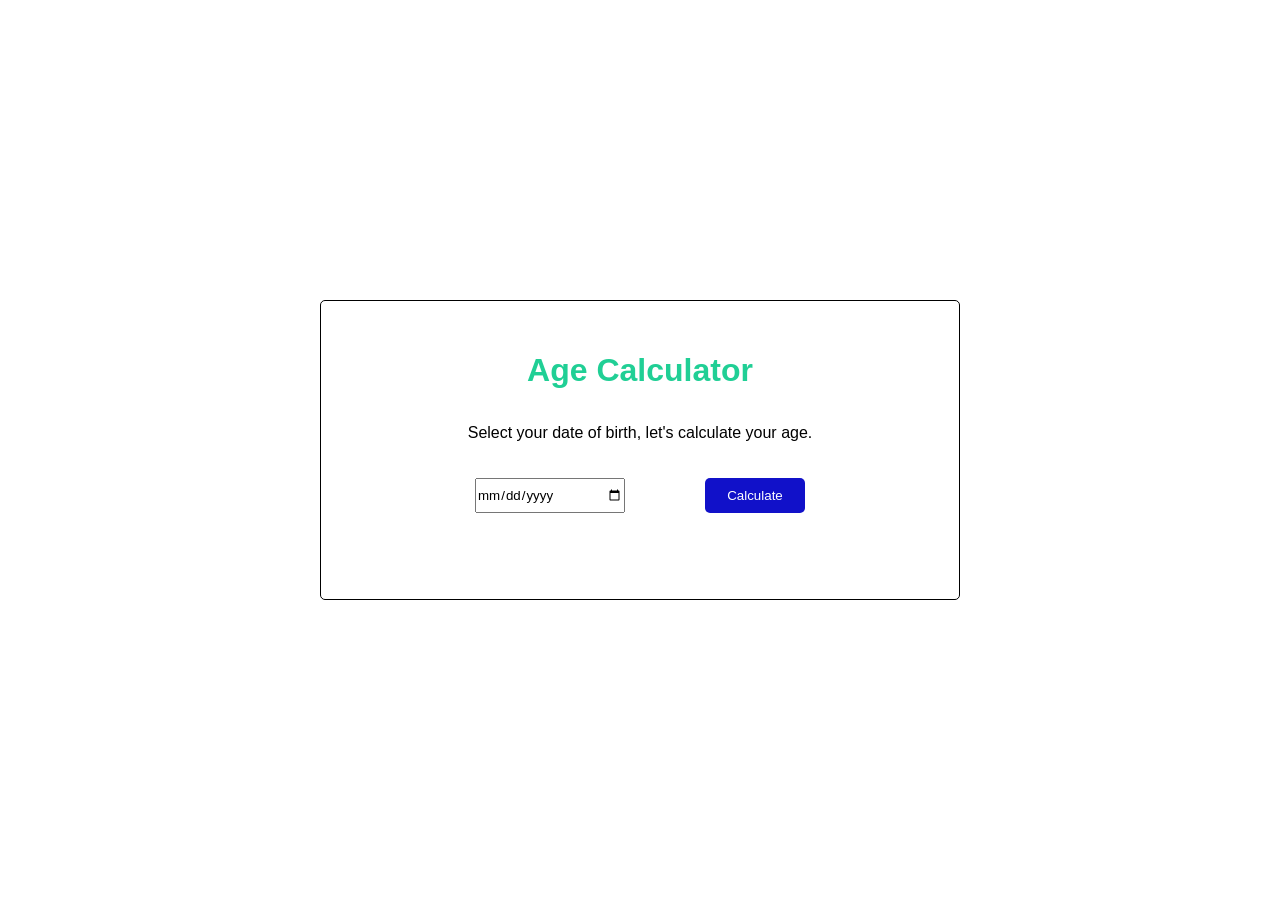
<file: Age_Calculator/index.html>
<!DOCTYPE html>
<html lang="en">
<head>
    <meta charset="UTF-8">
    <meta name="viewport" content="width=device-width, initial-scale=1.0">
    <title>Age Calculator</title>
    <link rel="stylesheet" href="style.css">
</head>
<body>
    <div class="wrapper">
        <h1>Age  Calculator</h1>
        <p>Select your date of birth, let's calculate your age.</p>
        <div class="input-wrapper">
            <input type="date" name="birthdate" id="birth-date">
            <button onclick="calculateAge()">Calculate</button>
        </div>
        <h2 class="display-age"></h2>
    </div>

    <script src="script.js"></script>
</body>
</html>
</file>
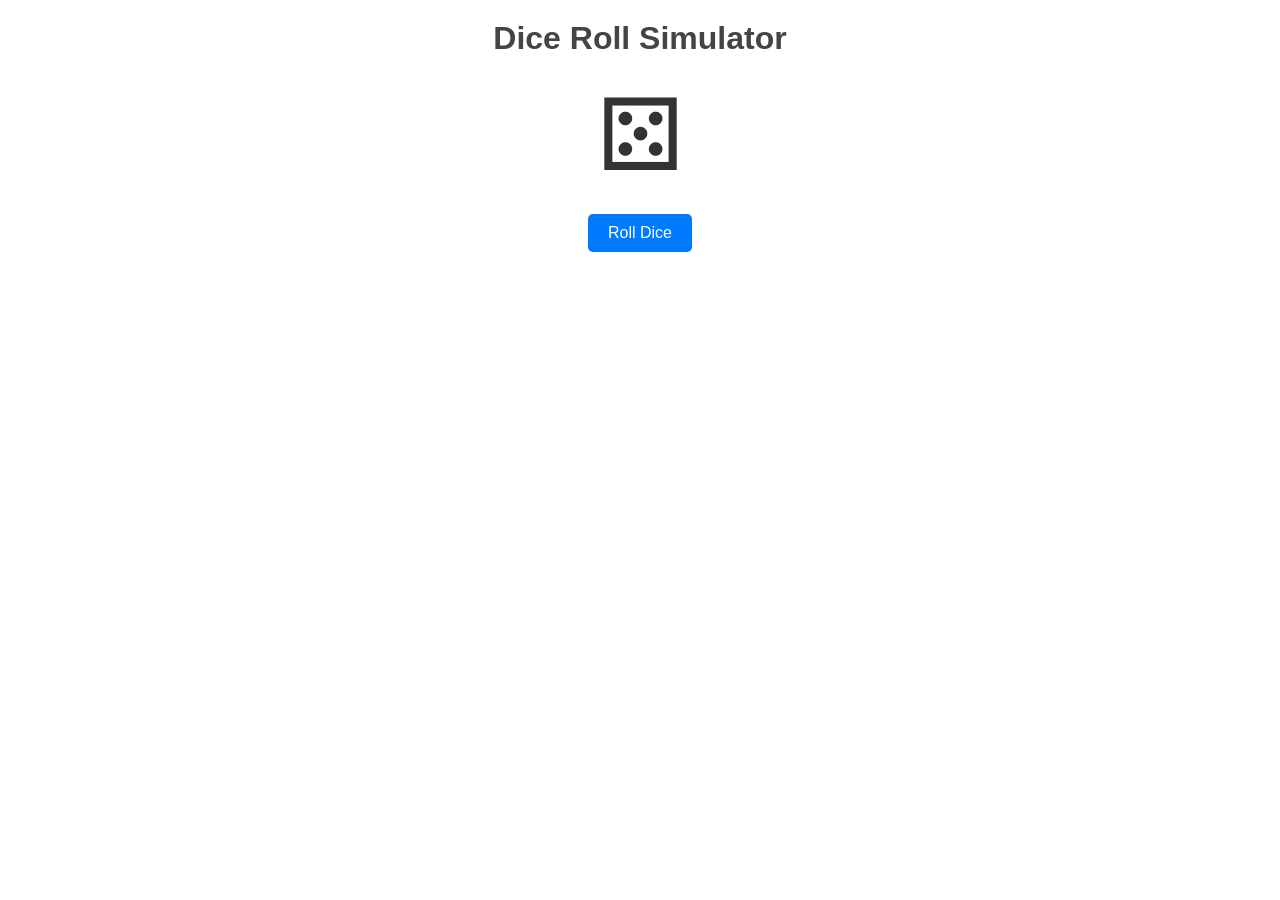
<file: Dice_Roll_Simulator/index.html>
<!DOCTYPE html>
<html lang="en">
<head>
    <meta charset="UTF-8">
    <meta name="viewport" content="width=device-width, initial-scale=1.0">
    <title>Dice Roll Simulator</title>
    <link rel="stylesheet" href="style.css">
</head>
<body>
    <h1>Dice Roll Simulator</h1>
    <div class="dice" id="dice">&#9860</div>
    <button>Roll Dice</button>

    <ul id="roll-history">

    </ul>

    <div class="modal-box">
        <span class="close">&times;</span>
        <p>Maximum trial! Refresh Game</p>
    </div>


    <script src="script.js"></script>
</body>
</html>
</file>
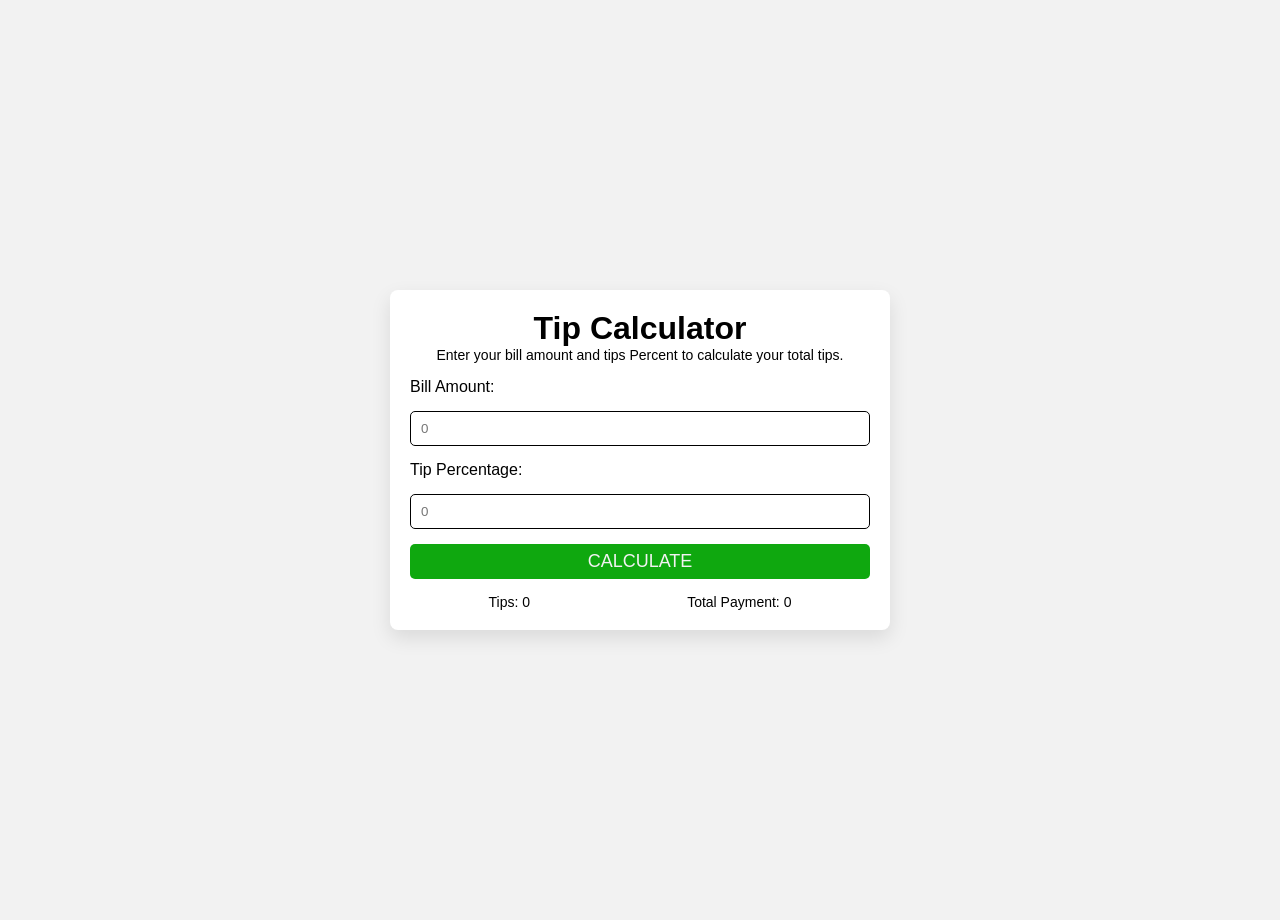
<file: myJS/index.html>
<!DOCTYPE html>
<html lang="en">
<head>
    <meta charset="UTF-8">
    <meta name="viewport" content="width=device-width, initial-scale=1.0">
    <title>My Tip Calculator</title>
    <link rel="stylesheet" href="style.css">
</head>
<body>
    <div class="wrapper">
       <div class="intro-header">
         <h1>Tip Calculator</h1>
        <p>Enter your bill amount and tips Percent to calculate your total tips.</p>
       </div>
      
        <label>Bill Amount:</label>
        <input type="number" placeholder="0" id="bill-amount">

        <label>Tip Percentage:</label>
        <input type="number" placeholder="0" id="tips-percent">
        <button onclick="calculateTotal()">CALCULATE</button>

        <div class="calculate">
            <p class="diplay-total">Tips: <span id="tip-value">0</span></p>
            <p>Total Payment: <span id="total"> 0</span></p>
        </div>
    </div>

    <script src="script.js"></script>
</body>
</html>
</file>
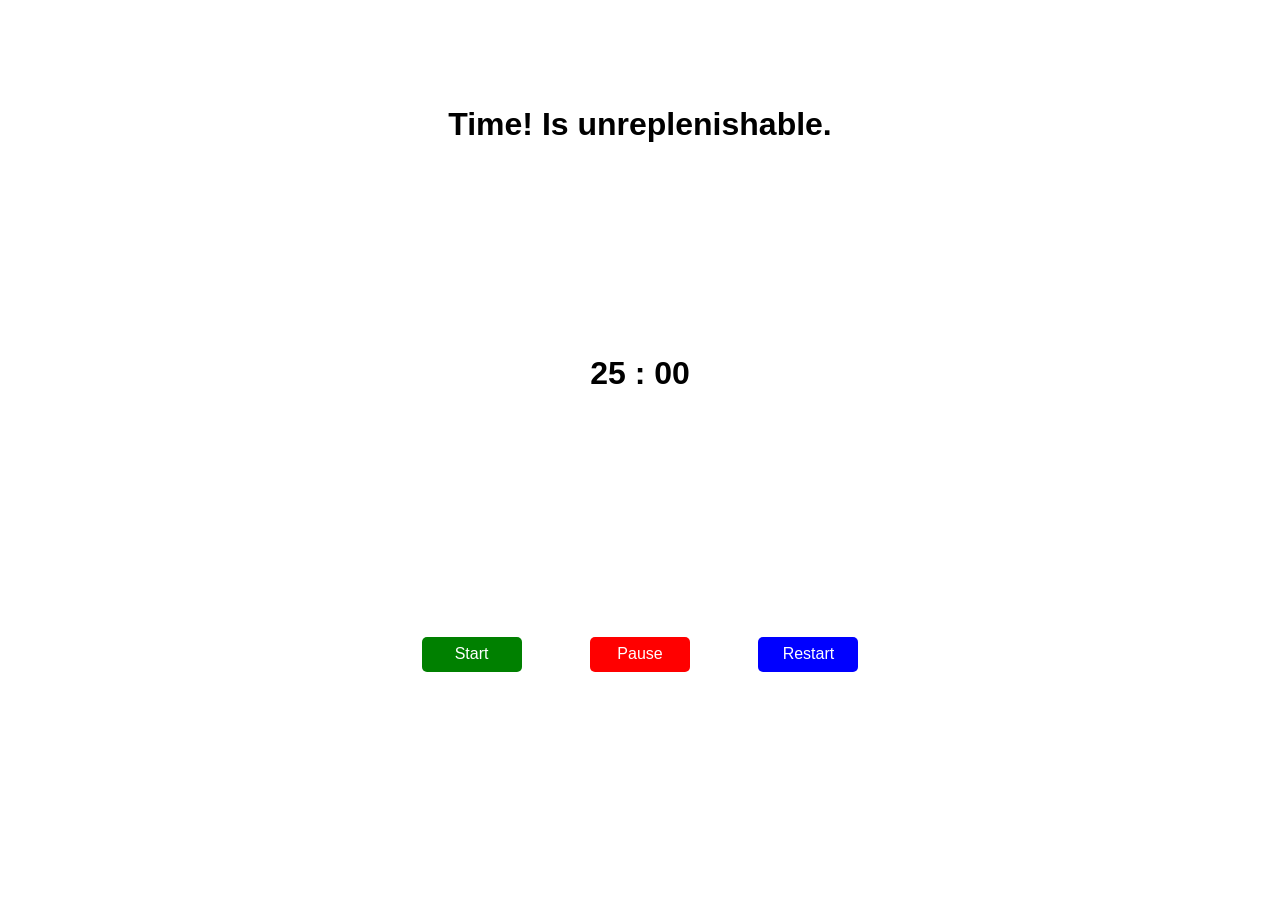
<file: Pomodoro_Timer/index.html>
<!DOCTYPE html>
<html lang="en">
<head>
    <meta charset="UTF-8">
    <meta name="viewport" content="width=device-width, initial-scale=1.0">
    <title>Pomodoro Timer</title>
    <link rel="stylesheet" href="style.css">
</head>
<body>
    <h1 class="title">Time! Is unreplenishable.</h1>
    <div>
        <h1 id="displayTime"></h1>
    </div>
    <div class="buttons">
        <button onclick="startTimer()" id="start">Start</button>
        <button id="pause">Pause</button>
        <button id="restart">Restart</button>
    </div>

    <script src="script.js"></script>
</body>
</html>
</file>
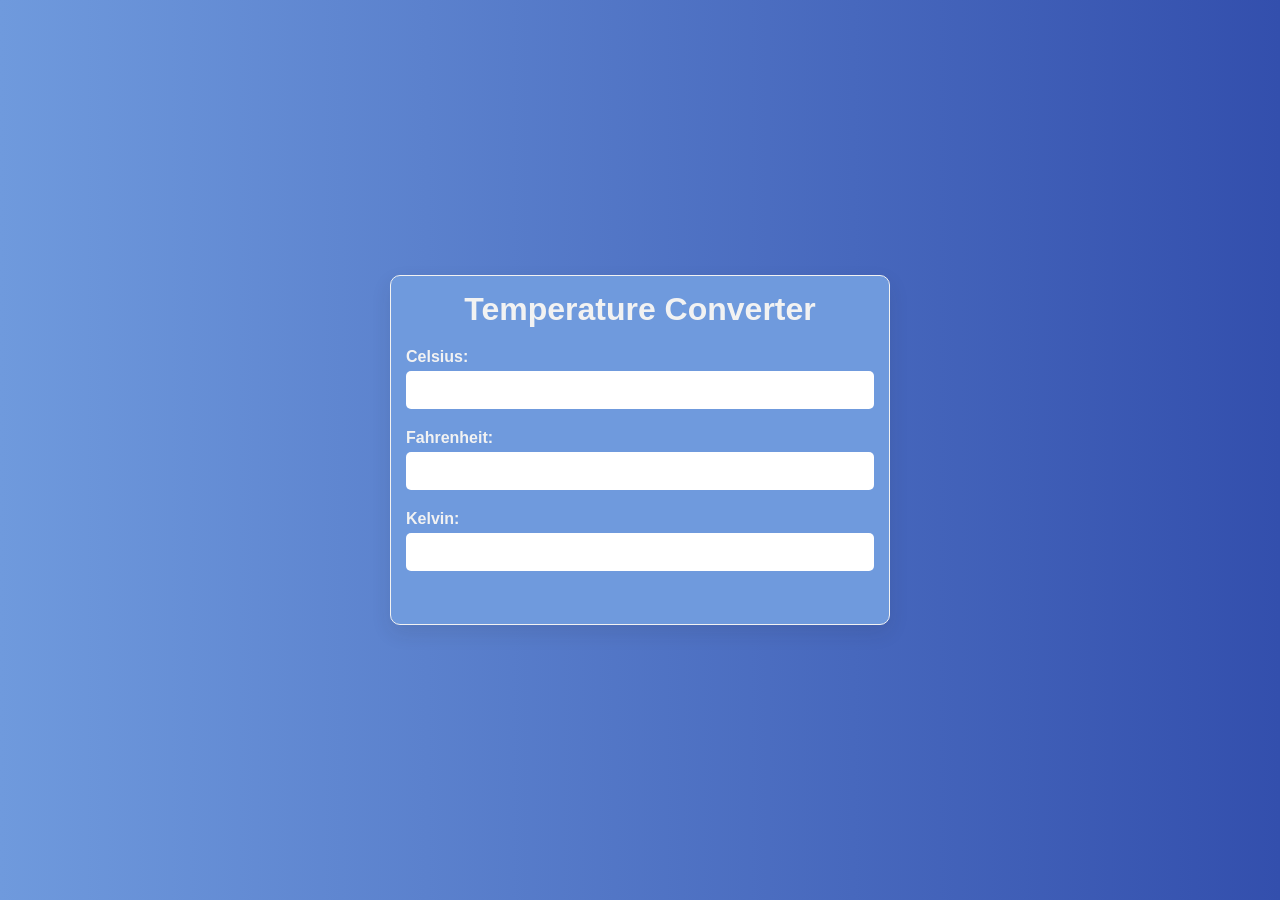
<file: Temperature_Converter/index.html>
<!DOCTYPE html>
<html lang="en">
<head>
    <meta charset="UTF-8">
    <meta name="viewport" content="width=device-width, initial-scale=1.0">
    <title>Temperature Converter</title>
    <link rel="stylesheet" href="style.css">
</head>
<body>
    <div class="wrapper">
        <h1>Temperature Converter</h1>
        
            <div class="input-group">
                <label for="celChange">Celsius: </label>
                <input type="number" class="celChange" onchange="celChange()">
            </div>
            <div class="input-group">
                <label for="farChange">Fahrenheit:</label>
                <input type="number" class="farChange" onchange="farChange()">
            </div>
            <div class="input-group">
                <label for="kelChange">Kelvin:</label>
                <input type="number" class="kelChange" onchange="kelChange()">
            </div>
        
    </div>

    <script src="script.js"></script>
</body>
</html>
</file>
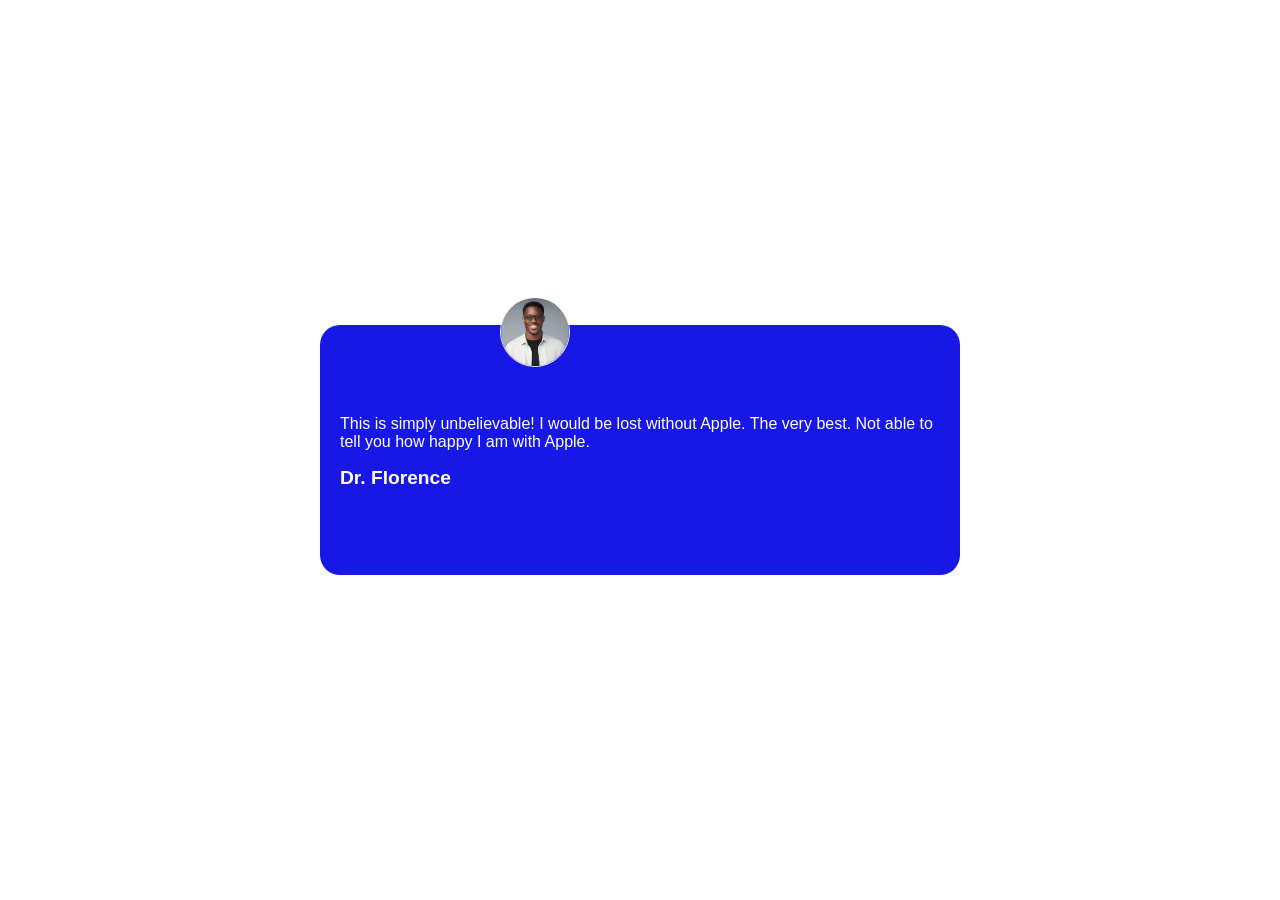
<file: Testimonal_Card/index.html>
<!DOCTYPE html>
<html lang="en">
<head>
    <meta charset="UTF-8">
    <meta name="viewport" content="width=device-width, initial-scale=1.0">
    <title>Testimonial Card</title>
    <link rel="stylesheet" href="style.css">
</head>
<body>
    
    
        <div class="box">
            <img src="./images/boy1.png.jpg" alt="boy1" class="box-img">
            <p>This is simply unbelievable! I would be lost without Apple.
                The very best. Not able to tell you how happy I am with Apple.
            </p>
            <span>Dr. Florence</span>
        </div>
        <div class="box1">
            <img src="./images/boy2.png.jpg" alt="boy2" class="box-img1">
            <p>I would also like to say thank you to all your staff.
                Wow what great service, I love it! Apple impressed me on multiple levels
            </p>
            <span>Cy Alumaco</span>
        </div>
        <div class="box2">
            <img src="./images/boy3.png.jpg" alt="boy3" class="box-img2">
            <p>Thank you for making it painless, pleasant and most of all hassle free! I wish I would have thought of it first. The very best</p>
            <span>Pharm. SunnyClox</span>
        </div>
    

    <script src="script.js"></script>
</body>
</html>
</file>
<file: Age_Calculator/style.css>
*{
    padding: 0;
    margin: 0;
    box-sizing: border-box;
    font-family: 'Lucida Sans', 'Lucida Sans Regular', 'Lucida Grande', 'Lucida Sans Unicode', Geneva, Verdana, sans-serif;
}

body{
    display: flex;
    align-items: center;
    justify-content: center;
    min-height: 100vh;
}

.wrapper{
    width: 40%;
    height: 300px;
    border: 1px solid black;
    border-radius: 5px;
    display: flex;
    flex-direction: column;
    align-items: center;
    justify-content: space-evenly;
    padding: 15px;
}

.input-wrapper{
    display: flex;
    gap: 5rem;
}

input{
    width: 150px;
    height: 35px;
}

button{
    width: 100px;
    height: 35px;
    background-color: rgb(17, 17, 201);
    color: #fff;
    border: none;
    border-radius: 5px;
    transition: all 0.5s ease-out;
}

button:hover{
    background-color: rgb(8, 8, 109);
}

h1{
    color: rgb(32, 207, 149);
}

@media (max-width: 480px) and (min-width: 320px){
    .wrapper{
        width: 95%;
        height: 250px;
    }
    input{
        width: 150px;
        height: 35px;
    }
    button{
        width: 80px;
        height: 35px;
    }
    h2{
        font-size: 15px;
    }
    .input-wrapper{
        justify-content: space-between;
        gap: 2rem;
    }
}

@media (min-width: 481px) and (max-width: 767px){
    .wrapper{
        width: 80%;
        height: 250px;
    }
    input{
        width: 150px;
        height: 35px;
    }
    button{
        width: 80px;
        height: 35px;
    }
    h2{
            font-size: 17px;
        }
}
@media (min-width: 768px){
    .wrapper{
        width: 70%;
        height: 250px;
    }
    input{
        width: 150px;
        height: 35px;
    }
    button{
        width: 100px;
        height: 35px;
    }
    h2{
        font-size: 19px;
    }
}

@media (min-width: 1024px){
    .wrapper{
        width: 50%;
        height: 300px;
    }
    input{
        width: 150px;
        height: 35px;
    }
    button{
        width: 100px;
        height: 35px;
    }
}
</file>
<file: Dice_Roll_Simulator/style.css>
*{
    padding: 0;
    margin: 0;
    font-family: 'Segoe UI', Tahoma, Geneva, Verdana, sans-serif;
    text-align: center;
}

body{
    display: flex;
    align-items: center;
    justify-content: center;
    flex-direction: column;
}

h1{
    margin-top: 20px;
    color: #444;
}

.dice{
    font-size: 100px;
    margin: 20px;
    color: #333;
    animation-duration: 1s;
    animation-fill-mode: forwards;
}

.roll-animation {
  animation-name: roll;
}

@keyframes roll {
  0% {
    transform: rotateY(0deg) rotateX(0deg);
  }

  100% {
    transform: rotateY(720deg) rotateX(720deg);
  }
}

button{
    padding: 10px 20px;
    font-size: 16px;
    cursor: pointer;
    background-color: #007BFF;
    color: white;
    border: none;
    border-radius: 5px;
}

button:hover{
    background-color: #2e8baf;
}

ul{
    list-style-type: none;
    padding: 0;
    width: 600px;
    margin: 1.5rem;
}

li{
    padding: 1rem;
    background-color: #f0f0f0;
    margin: 1rem;
    box-shadow: 0 2px 2px rgba(0, 0, 0, 0.3);
    display: flex;
    align-items: center;
    justify-content: space-between;
    border-radius: 5px;
}

span{
    font-size: 50px;
    color: #555;
}

.modal-box{
    background-color: rgba(0,0,0,0.4);
    color: rgb(218, 26, 26);
    display: none;
    align-items: center;
    justify-content: center;
    gap: 20px;
    width: 100%;
    height: 100%;
    z-index: 1;
    overflow: auto;
    position: fixed;
    top: 0;
    bottom: 0;
}

.close{
    color: #fff;
    float: right;
    font-size: 28px;
    font-weight: bold;
}

.close:hover,
.close:focus {
    color: black;
    text-decoration: none;
    cursor: pointer;
}

@media (max-width: 480px) and (min-width: 320px) {
    ul{
       width: 90%;
       margin: 1rem;
    }

}

@media (min-width: 481px) and (max-width: 767px) {
    ul{
        width: 80%;
        margin: 1rem;
    }
}
</file>
<file: myJS/style.css>
*{
    padding: 0;
    margin: 0;
    box-sizing: border-box;
    font-family: Arial, Helvetica, sans-serif;
}

body{
    background-color: #f2f2f2;
    height: 100vh;
    display: block;
    margin: 10px;
    display: flex;
    justify-content: center;
    align-items: center;
}

.wrapper{
    background-color: white;
    display: flex;
    flex-direction: column;
    justify-content: center;
    padding: 20px;
    width: 40%;
    min-height: 300px;
    gap: 20px;
    border-radius: 8px;
    box-shadow: 0 8px 20px rgba(0, 0, 0, 0.1);
}

p{
    font-size: 18px;
}

.intro-header{
    display: flex;
    flex-direction: column;
    align-items: center;
    justify-content: center;
}


input{
    width: 100%;
    height: 35px;
    border: 1px solid black;
    border-radius: 5px;
    padding-left: 10px;
}

.calculate{
    display: flex;
    align-items: center;
    justify-content: space-around;
}

button{
    width: auto;
    height: 35px;
    background-color: rgb(15, 168, 15);
    color: #f2f2f2;
    font-size: 18px;
    border: none;
    border-radius: 5px;
    transition: all 0.5s ease-in-out;
}

button:hover{
    background-color: rgb(24, 155, 24);
}

/* @media (min-width: 380px) {
    
} */

@media (min-width: 420px){
    p{
        font-size: 12px;
    }
    .wrapper{
        width: 95%;
    }
}


@media (max-width: 768px){
    p{
        font-size: 12px;
    }

    .wrapper{
        gap: 10px;
        width: 80%;
    }
}


@media (min-width: 1024px){
    p{
        font-size: 14px;
    }

    .wrapper{
        gap: 15px;
        width: 60%;
        max-width: 500px;
    }

}
</file>
<file: Pomodoro_Timer/style.css>
*{
    padding: 0;
    margin: 0;
    box-sizing: border-box;
    font-family: Arial, Helvetica, sans-serif;
}

body{
    min-height: 90vh;
    display: flex;
    flex-direction: column;
    align-items: center;
    justify-content: space-around;
}

button{
    width: 100px;
    height: 35px;
    margin: 2rem;
    border: none;
    border-radius: 5px;
    font-size: 16px;
    color: #fff;
    transition: all 0.5s ease-out;
}

#start{
    background-color: green;
}

#start:hover{
    background-color: rgb(32, 214, 32);
}

#pause{
    background-color: red;
}

#pause:hover{
    background-color: rgb(243, 19, 19);
}

#restart{
    background-color: blue;
}

#restart:hover{
    background-color: rgb(18, 18, 231);
}

@media (max-width: 320px){
    button{
        width: 80px;
        height: 30px;
        font-size: 14px;
        margin: 1rem;
    }
    .buttons{
        display: flex;
        flex-direction: column;
        gap: 1rem;
    }

    .title{
        font-size: 24px;
    }
}

@media (max-width: 480px) {
    button{
        width: 80px;
        height: 30px;
        font-size: 14px;
        margin: 1rem;
    }
    .title{
        font-size: 24px;
    }
}

@media (min-width: 481px) and (max-width: 767px){
    button{
        width: 90px;
        height: 32px;
        font-size: 15px;
        margin: 1.5rem;
    }
}
</file>
<file: Temperature_Converter/style.css>
*{
    padding: 0;
    margin: 0;
    box-sizing: border-box;
    font-family: Arial, Helvetica, sans-serif;
}

body{
    display: flex;
    align-items: center;
    justify-content: center;
    min-height: 100vh;
    background-image: linear-gradient(to left, #334fad, #6f9add);
}

.wrapper{
    width: 35%;
    height: 350px;
    background-color: #6f9add;
    border: 1px solid #f2f2f2;
    border-radius: 10px;
    padding: 15px;
    box-shadow: 0 8px 20px rgba(37, 37, 37, 0.1);
}

.wrapper h1{
    text-align: center;
    color: #f2f2f2;
    margin-bottom: 20px;
}

.input-group{
    display: flex;
    flex-direction: column;
    align-self: center;
    justify-content: space-between;
    margin-bottom: 20px;
}

.input-group label{
    color: #f2f2f2;
    margin-bottom: 5px;
    font-weight: bold;
}

.input-group input{
    padding: 10px;
    border: none;
    border-radius: 5px;
    font-size: 16px;
}

.input-group input:focus{
    outline: none;
    box-shadow: 0 0 5px rgba(37, 37, 37, 0.2);
}


@media (min-width: 420px){
    p{
        font-size: 15px;
    }
    .wrapper{
        width: 95%;
    }
}


@media (max-width: 768px){
    p{
        font-size: 12px;
    }

    h1{
        font-size: 30px;
    }

    .wrapper{
        gap: 10px;
        width: 80%;
    }
}


@media (min-width: 1024px){
    p{
        font-size: 14px;
    }

    .wrapper{
        gap: 15px;
        width: 60%;
        max-width: 500px;
    }

}
</file>
<file: Testimonal_Card/style.css>
*{
    margin: 0;
    padding: 0;
    box-sizing: border-box;
    font-family: 'Lucida Sans', 'Lucida Sans Regular', 'Lucida Grande', 'Lucida Sans Unicode', Geneva, Verdana, sans-serif;
}

body{
    min-height: 100vh;
    display: flex;
    align-items: center;
    justify-content: center;
    background-color: #fff;
}

.box, .box1, .box2{
    display: none;
    width: 40%;
    height: 250px;
    border-radius: 20px;
    color: #fff;
    padding: 20px;
    background-color: rgb(23, 23, 230);
    box-shadow: 0px 20 50px rgba(0, 0, 0, 1);
}

.box-img, .box-img1, .box-img2{
    width: 100px;
    height: 100px;
    position: relative;
    border: 1px solid #f2f2f2;
    border-radius: 50%;
    left: 13.5rem;
    bottom: 5rem;
}

p{
    margin-bottom: 1rem;
}

span{
    font-size: 1.2rem;
    font-weight: bold;
}

@media (max-width: 420px){
    p{
        font-size: 14px;
    }

    .box, .box1, .box2{
        width: 95%;
    }

    .box-img, .box-img1, .box-img2{
        width: 70px;
        height: 70px;
        left: 8rem;
        bottom: 3rem;
    }

}


@media (min-width: 420px){
    p{
        font-size: 14px;
    }

    .box, .box1, .box2{
        width: 95%;
    }

    .box-img, .box-img1, .box-img2{
        width: 80px;
        height: 80px;
        left: 8rem;
        bottom: 3rem;
    }

}



@media (min-width: 768px){
    p{
        font-size: 14px;
    }

    .box, .box1, .box2{
        width: 80%;
    }

    .box-img, .box-img1, .box-img2{
        width: 70px;
        height: 70px;
        left: 10rem;
        bottom: 3rem;
    }

}

@media (min-width: 1024px){
    p{
        font-size: 16px;
    }
     
    .box, .box1, .box2{
        width: 50%;
    }


}
</file>
